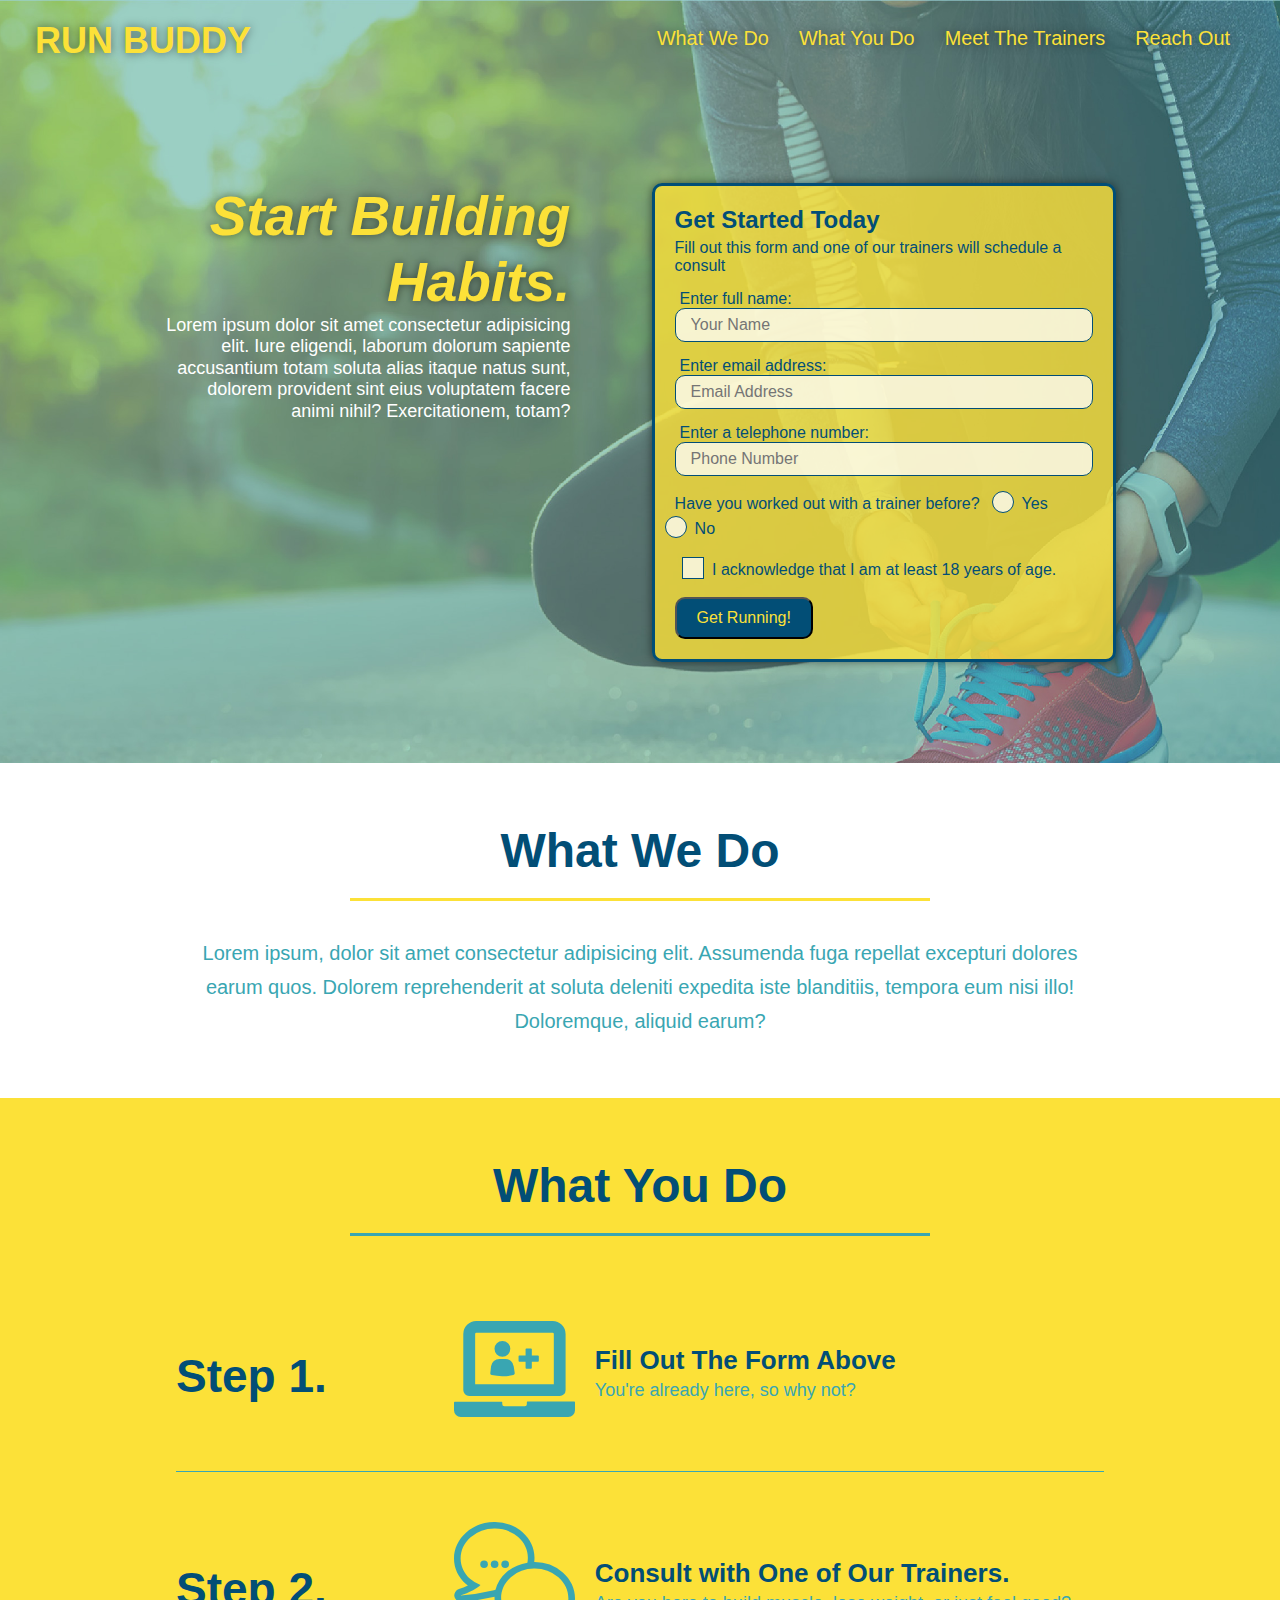
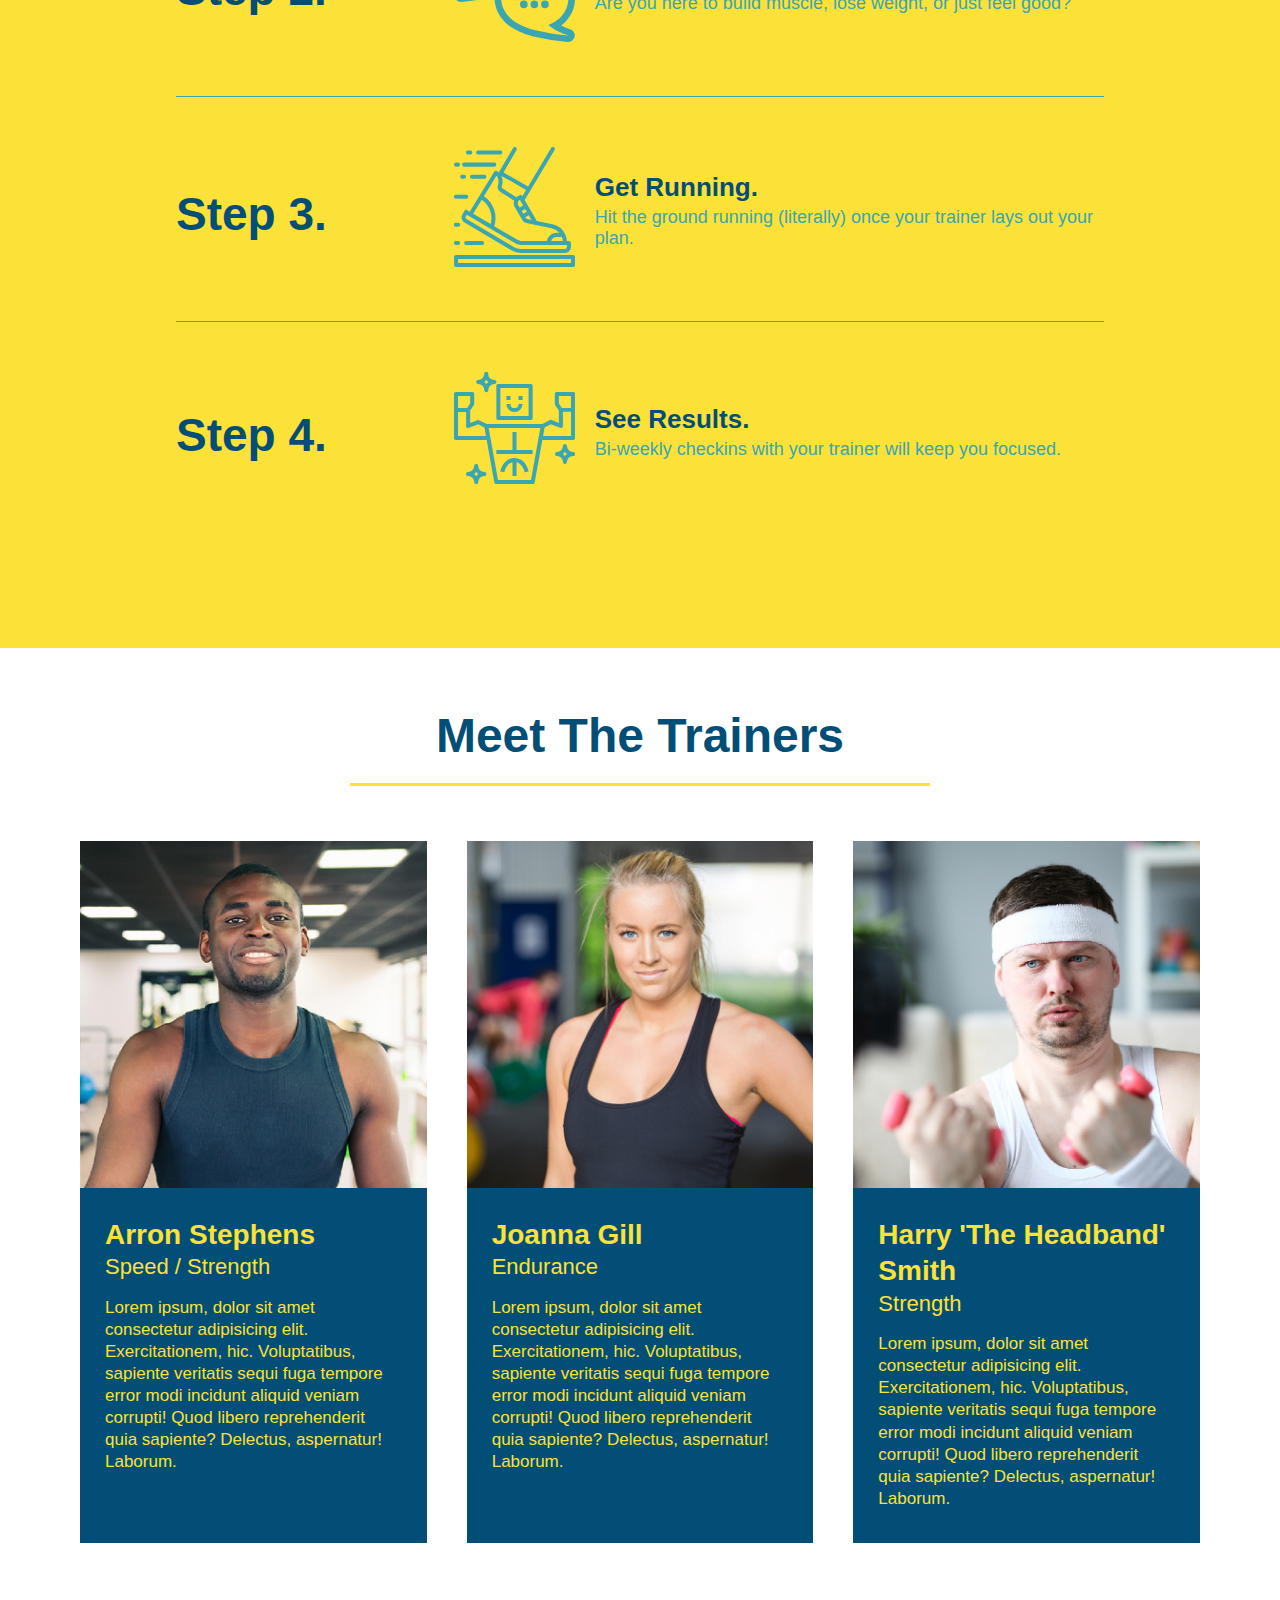
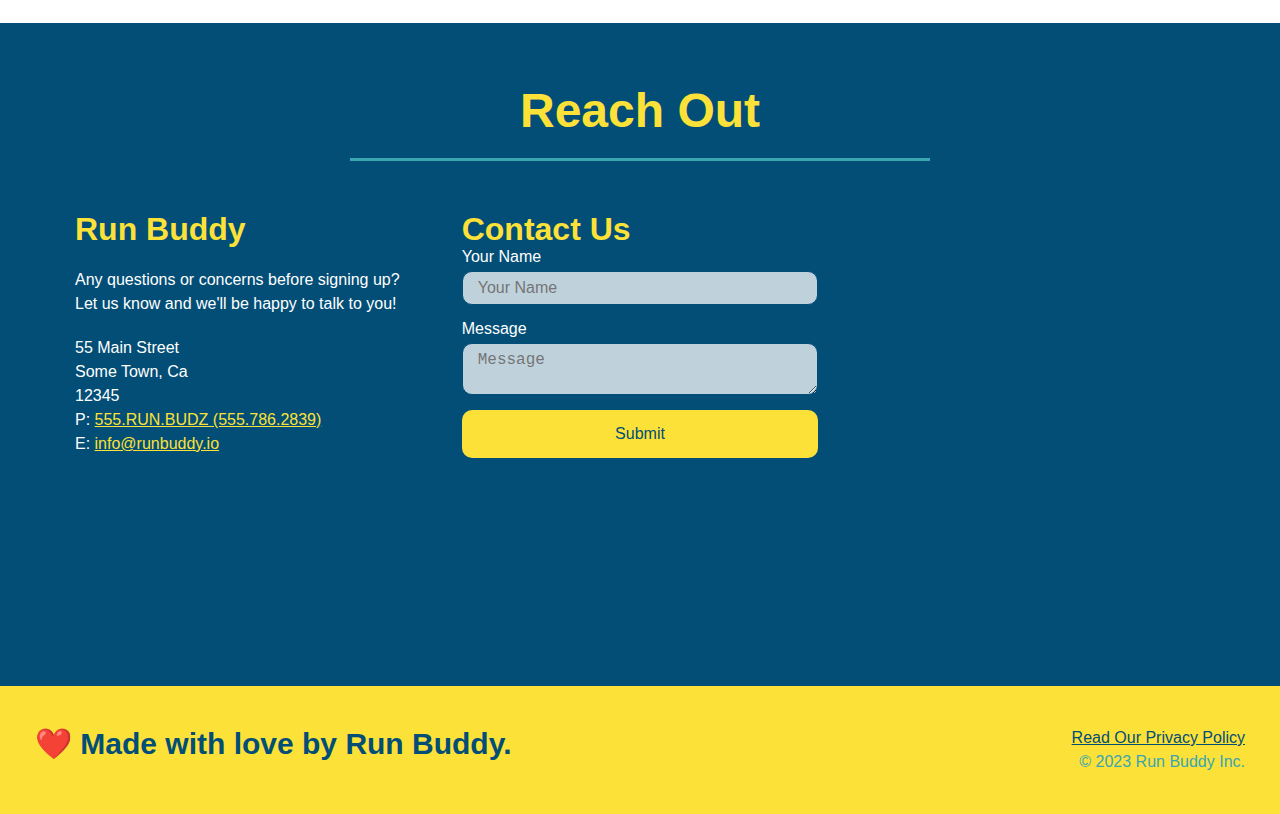
<file: index.html>
<!DOCTYPE html>
<html lang="en">

<head>
    <meta charset="UTF-8" />
    <meta name="viewport" content="width=device-width, initial-scale=1.0" />
    <title>Run Buddy</title>
    <link rel="stylesheet" href="./assets/css/style.css" />
</head>

<body>
    <!-- navigation -->
    <header>
        <h1>
            <a href="index.html">RUN BUDDY</a>
        </h1>
        <nav>
            <!-- Unordered list element -->
            <ul>
                <!-- List item element -->
                <li>
                    <!-- Anchor element -->
                    <a href="#what-we-do">What We Do</a>
                </li>
                <li>
                    <a href="#what-you-do">What You Do</a>
                </li>
                <li>
                    <a href="#your-trainers">Meet The Trainers</a>
                </li>
                <li>
                    <a href="#reach-out">Reach Out</a>
                </li>
            </ul>
        </nav>
    </header>

    <!-- hero/jumbotron -->
    <section class="hero">
        <div class="hero-cta">
            <h2>Start Building Habits.</h2>
            <p>Lorem ipsum dolor sit amet consectetur adipisicing elit. Iure eligendi, laborum dolorum sapiente
                accusantium totam soluta alias itaque natus sunt, dolorem provident sint eius voluptatem facere animi
                nihil? Exercitationem, totam?</p>
        </div>
        <div class="hero-form">
            <h3>Get Started Today</h3>
            <p>Fill out this form and one of our trainers will schedule a consult</p>
            <!-- Add form element -->
            <form>
                <label for="name">Enter full name:</label>
                <input type="text" placeholder="Your Name" name="name" id="name" class="form-input" />
                <label for="email">Enter email address:</label>
                <input type="email" placeholder="Email Address" name="email" id="email" class="form-input" />
                <label for="phone">Enter a telephone number:</label>
                <input type="tel" placeholder="Phone Number" name="phone" id="phone" class="form-input" />
                <p>
                    Have you worked out with a trainer before?
                    <span class="radio-wrapper">
                        <input type="radio" name="trainer-confirm" id="trainer-yes" />
                        <label for="trainer-yes">Yes</label>
                    </span>
                    <span class="radio-wrapper">
                        <input type="radio" name="trainer-confirm" id="trainer-no" />
                        <label for="trainer-no">No</label>
                    </span>
                </p>
                <p>
                    <span class="checkbox-wrapper">
                        <input type="checkbox" name="age-confirm" id="checkbox" />
                        <label for="checkbox">I acknowledge that I am at least 18 years of age.</label>
                    </span>
                </p>
                <button type="submit">
                    Get Running!
                </button>
            </form>
        </div>
    </section>

    <!-- "what we do" section -->
    <section id="what-we-do" class="intro">
        <div class="flex-row">
            <h2 class="section-title primary-border">What We Do</h2>
        </div>
        <div class="flex-row">
            <p>
                Lorem ipsum, dolor sit amet consectetur adipisicing elit. Assumenda fuga repellat excepturi dolores
                earum quos. Dolorem reprehenderit at soluta deleniti expedita iste blanditiis, tempora eum nisi illo!
                Doloremque, aliquid earum?
            </p>
        </div>
    </section>

    <!-- "what you do" section -->
    <section id="what-you-do" class="steps">
        <div class="flex-row">
            <h2 class="section-title secondary-border">What You Do</h2>
        </div>
        <div class="step">
            <h3>Step 1.</h3>
            <div class="step-info">
                <div class="step-img">
                    <img src="./assets/images/step-1.svg" alt="" />
                </div>
                <div class="step-text">
                    <h4>Fill Out The Form Above</h4>
                    <p>You're already here, so why not?</p>
                </div>
            </div>
        </div>

        <div class="step">
            <h3>Step 2.</h3>
            <div class="step-info">
                <div class="step-img">
                    <img src="./assets/images/step-2.svg" alt="" />
                </div>
                <div class="step-text">
                    <h4>Consult with One of Our Trainers.</h4>
                    <p>Are you here to build muscle, lose weight, or just feel good?</p>
                </div>
            </div>
        </div>

        <div class="step">
            <h3>Step 3.</h3>
            <div class="step-info">
                <div class="step-img">
                    <img src="./assets/images/step-3.svg" alt="" />
                </div>
                <div class="step-text">
                    <h4>Get Running.</h4>
                    <p>Hit the ground running (literally) once your trainer lays out your plan.</p>
                </div>
            </div>
        </div>

        <div class="step">
            <h3>Step 4.</h3>
            <div class="step-info">
                <div class="step-img">
                    <img src="./assets/images/step-4.svg" alt="" />
                </div>
                <div class="step-text">
                    <h4>See Results.</h4>
                    <p>Bi-weekly checkins with your trainer will keep you focused.</p>
                </div>
            </div>
        </div>
    </section>

    <!-- "meet the trainers" section -->
    <section id="your-trainers">

        <div class="flex-row">
            <h2 class="section-title primary-border">Meet The Trainers</h2>
        </div>

        <div class="trainers">
            <article class="trainer">
                <img src="./assets/images/trainer-1.jpeg"
                    alt="Arron Stephens in his workout clothes, ready to pump iron" />
                <div class="trainer-bio">
                    <h3 class="trainer-name">Arron Stephens</h3>
                    <h4 class="trainer-role">Speed / Strength</h4>
                    <p>Lorem ipsum, dolor sit amet consectetur adipisicing elit. Exercitationem, hic. Voluptatibus,
                        sapiente veritatis sequi fuga tempore error modi incidunt aliquid veniam corrupti! Quod libero
                        reprehenderit quia sapiente? Delectus, aspernatur! Laborum.</p>
                </div>
            </article>

            <article class="trainer">
                <img src="./assets/images/trainer-2.jpeg"
                    alt="Joanna Gill in her workout clothes, ready to hit the treadmill and bike" />
                <div class="trainer-bio">
                    <h3 class="trainer-name">Joanna Gill</h3>
                    <h4 class="trainer-role">Endurance</h4>
                    <p>Lorem ipsum, dolor sit amet consectetur adipisicing elit. Exercitationem, hic. Voluptatibus,
                        sapiente veritatis sequi fuga tempore error modi incidunt aliquid veniam corrupti! Quod libero
                        reprehenderit quia sapiente? Delectus, aspernatur! Laborum.</p>
                </div>
            </article>

            <article class="trainer">
                <img src="./assets/images/trainer-3.jpeg"
                    alt="Harry 'The Headband' Smith in his workout clothes, ready to pump iron" />
                <div class="trainer-bio">
                    <h3 class="trainer-name">Harry 'The Headband' Smith</h3>
                    <h4 class="trainer-role">Strength</h4>
                    <p>Lorem ipsum, dolor sit amet consectetur adipisicing elit. Exercitationem, hic. Voluptatibus,
                        sapiente veritatis sequi fuga tempore error modi incidunt aliquid veniam corrupti! Quod libero
                        reprehenderit quia sapiente? Delectus, aspernatur! Laborum.</p>
                </div>
            </article>
        </div>
    </section>

    <!-- "reach out" section -->
    <section id="reach-out" class="contact">

        <div class="flex-row">
            <h2 class="section-title secondary-border">Reach Out</h2>
        </div>

        <div class="contact-info">

            <div>
                <h3>Run Buddy</h3>
                <p>
                    Any questions or concerns before signing up?
                    <br />
                    Let us know and we'll be happy to talk to you!
                </p>
                <address>
                    55 Main Street <br />
                    Some Town, Ca <br />
                    12345 <br />
                    P: <a href="tel:555.786.2839">555.RUN.BUDZ (555.786.2839)</a><br />
                    E: <a href="mailto:info@runbuddy.io">info@runbuddy.io</a>
                </address>
            </div>

            <div class="contact-form">
                <h3>Contact Us</h3>
                <form>
                    <label for="contact-name">Your Name</label>
                    <input type="text" id="contact-name" placeholder="Your Name" />

                    <label for="contact-message">Message</label>
                    <textarea id="contact-message" placeholder="Message"></textarea>

                    <button type="submit">Submit</button>
                </form>
            </div>

            <iframe
                src="https://www.google.com/maps/embed?pb=!1m18!1m12!1m3!1d24834.602271664717!2d-77.24826055464881!3d38.91654203337965!2m3!1f0!2f0!3f0!3m2!1i1024!2i768!4f13.1!3m3!1m2!1s0x89b64af062f85bf9%3A0x7c4805f1ae7ddffa!2sTysons%2C%20VA!5e0!3m2!1sen!2sus!4v1630026503168!5m2!1sen!2sus"
                width="600" height="450" style="border:0;" allowfullscreen="" loading="lazy">
            </iframe>

        </div>

    </section>

    <!-- footer section -->
    <footer>
        <h2>❤️ Made with love by Run Buddy.</h2>
        <div>
            <a href="./privacy-policy.html" target="_blank">Read Our Privacy Policy</a><br />
            &copy; 2023 Run Buddy Inc.
        </div>
    </footer>
</body>

</html>
</file>
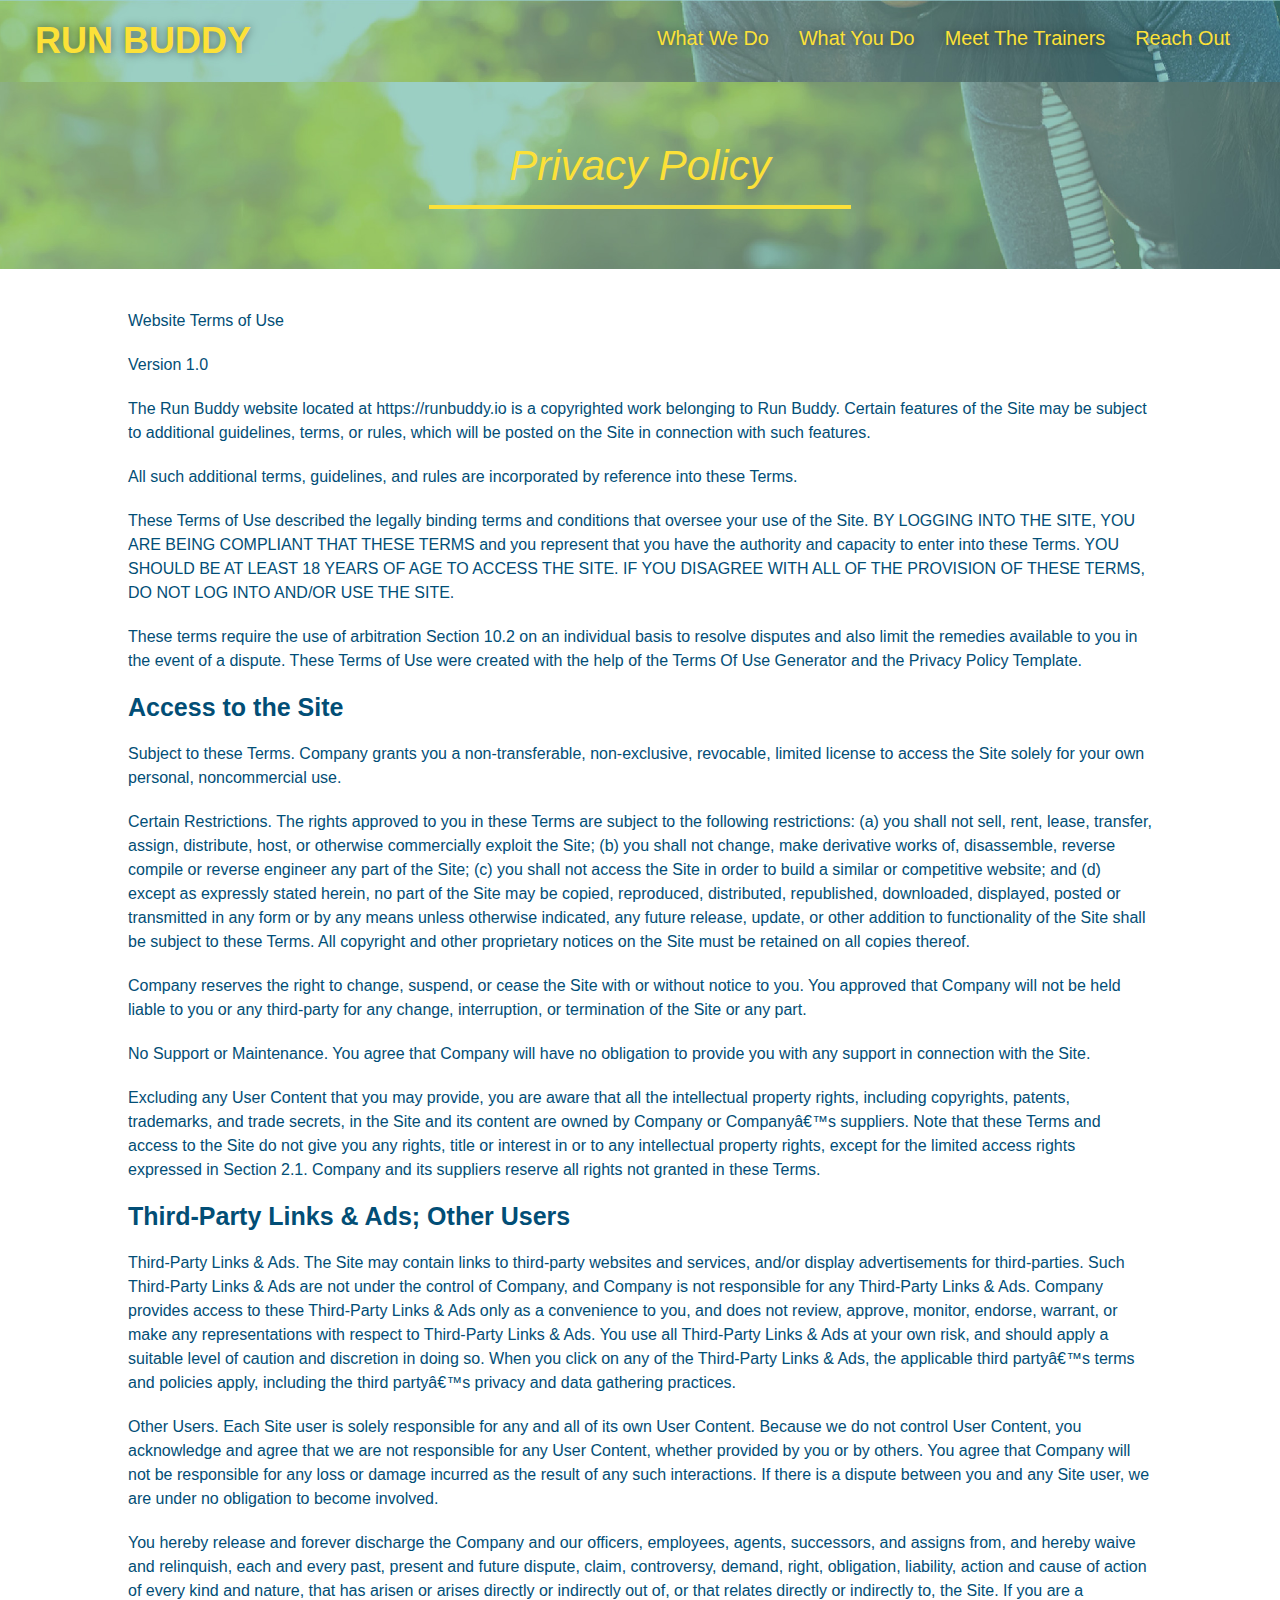
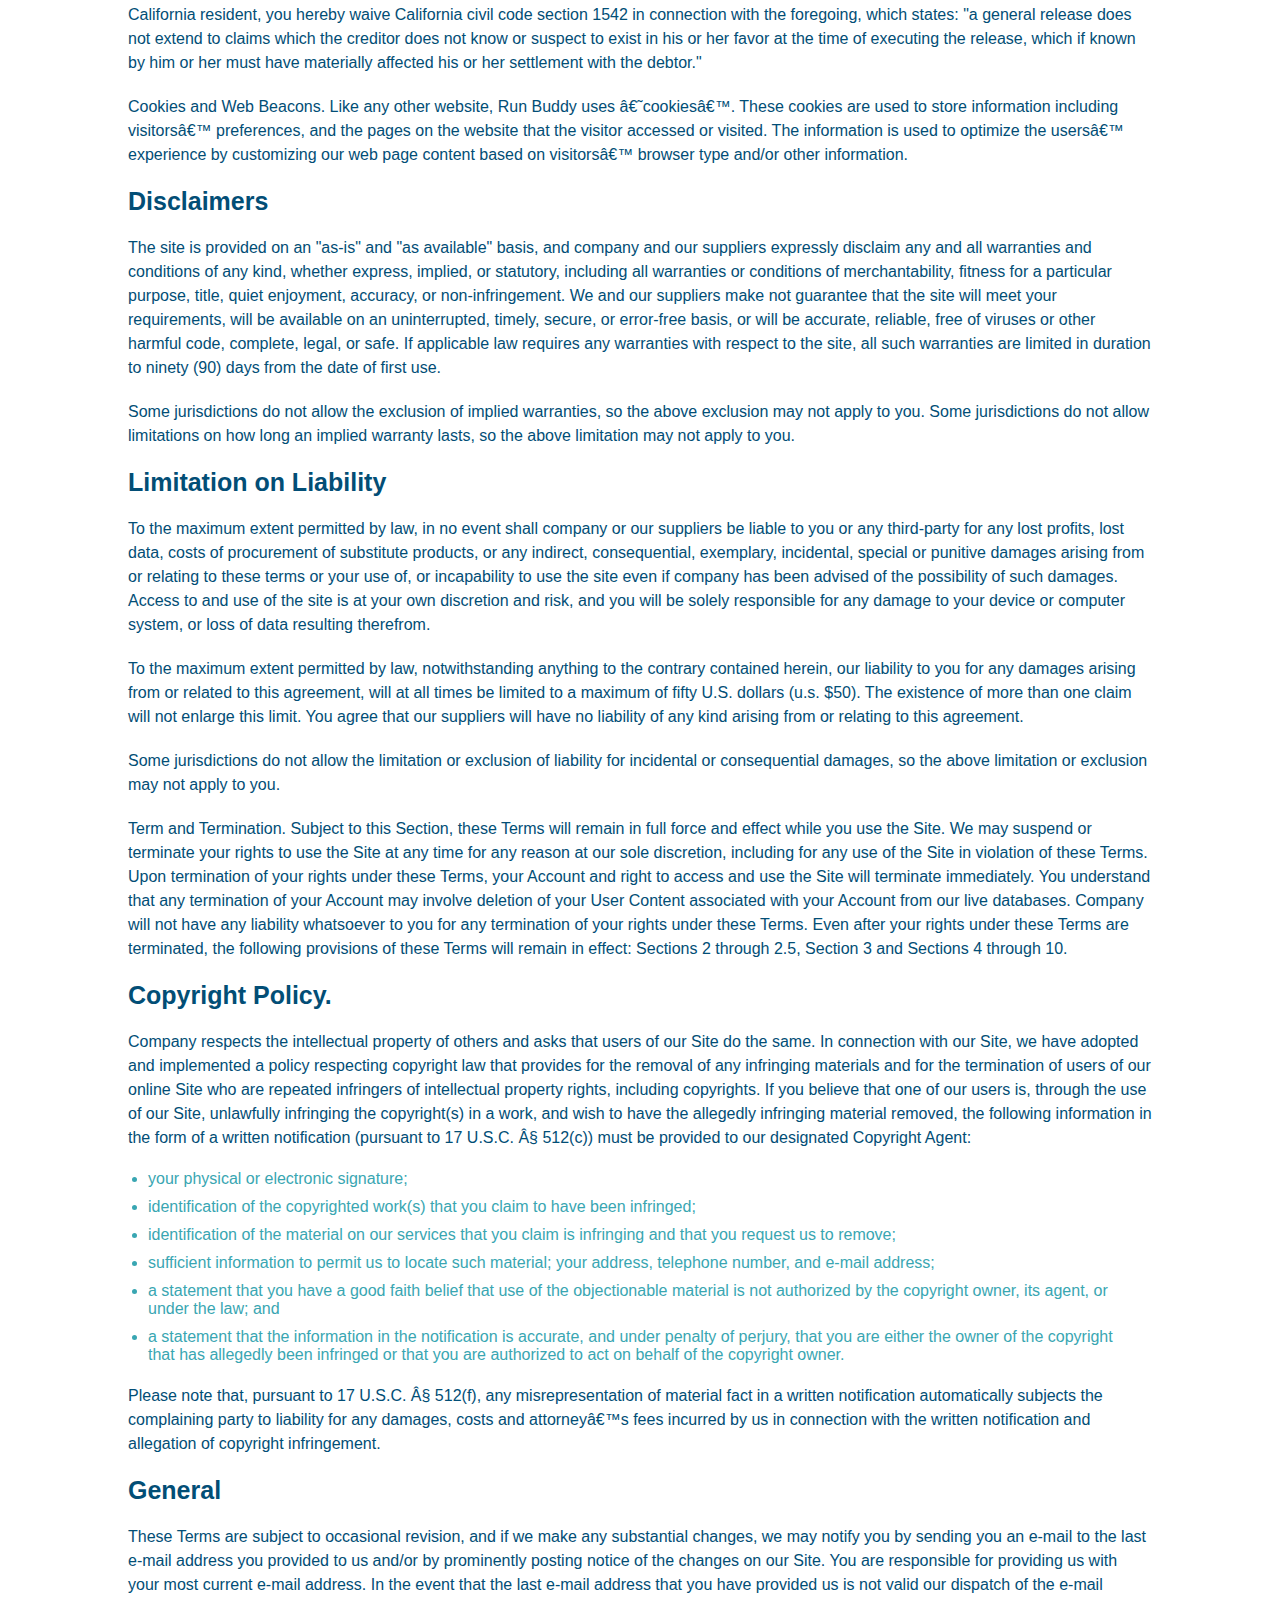
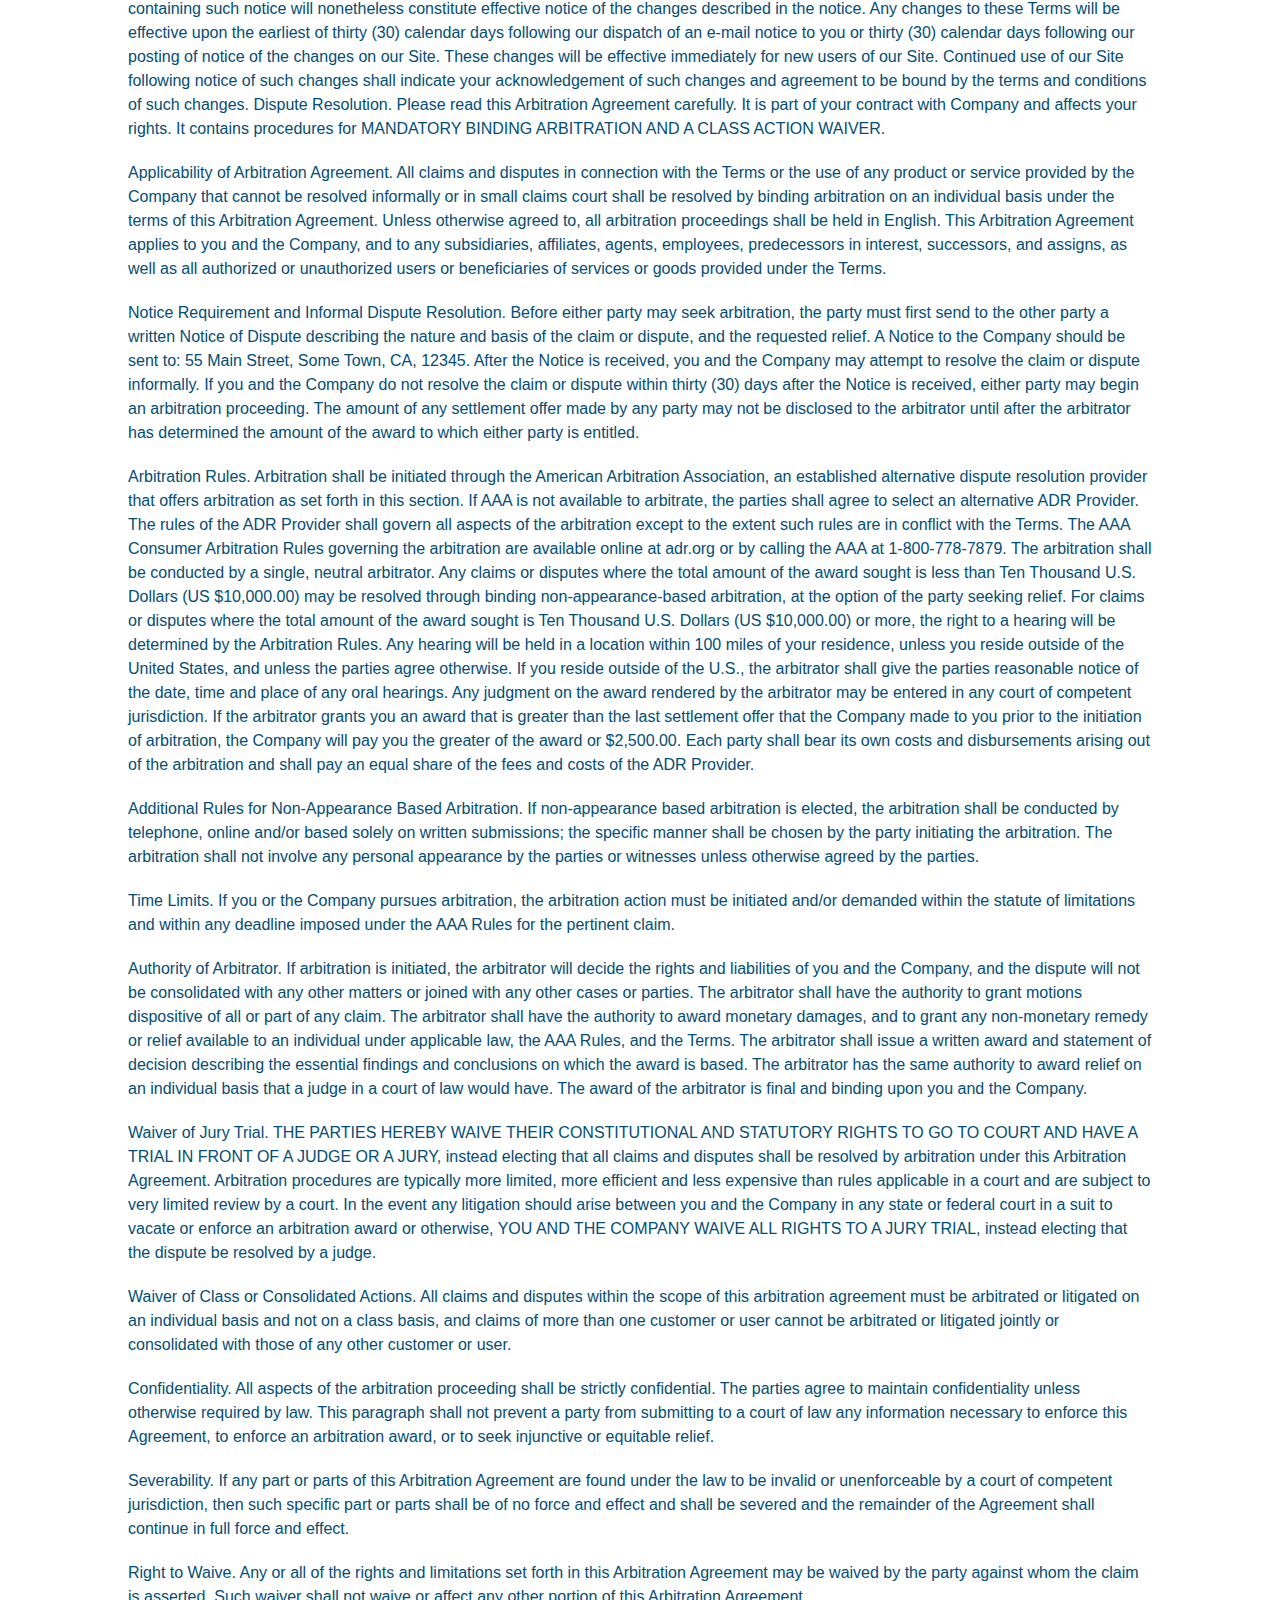
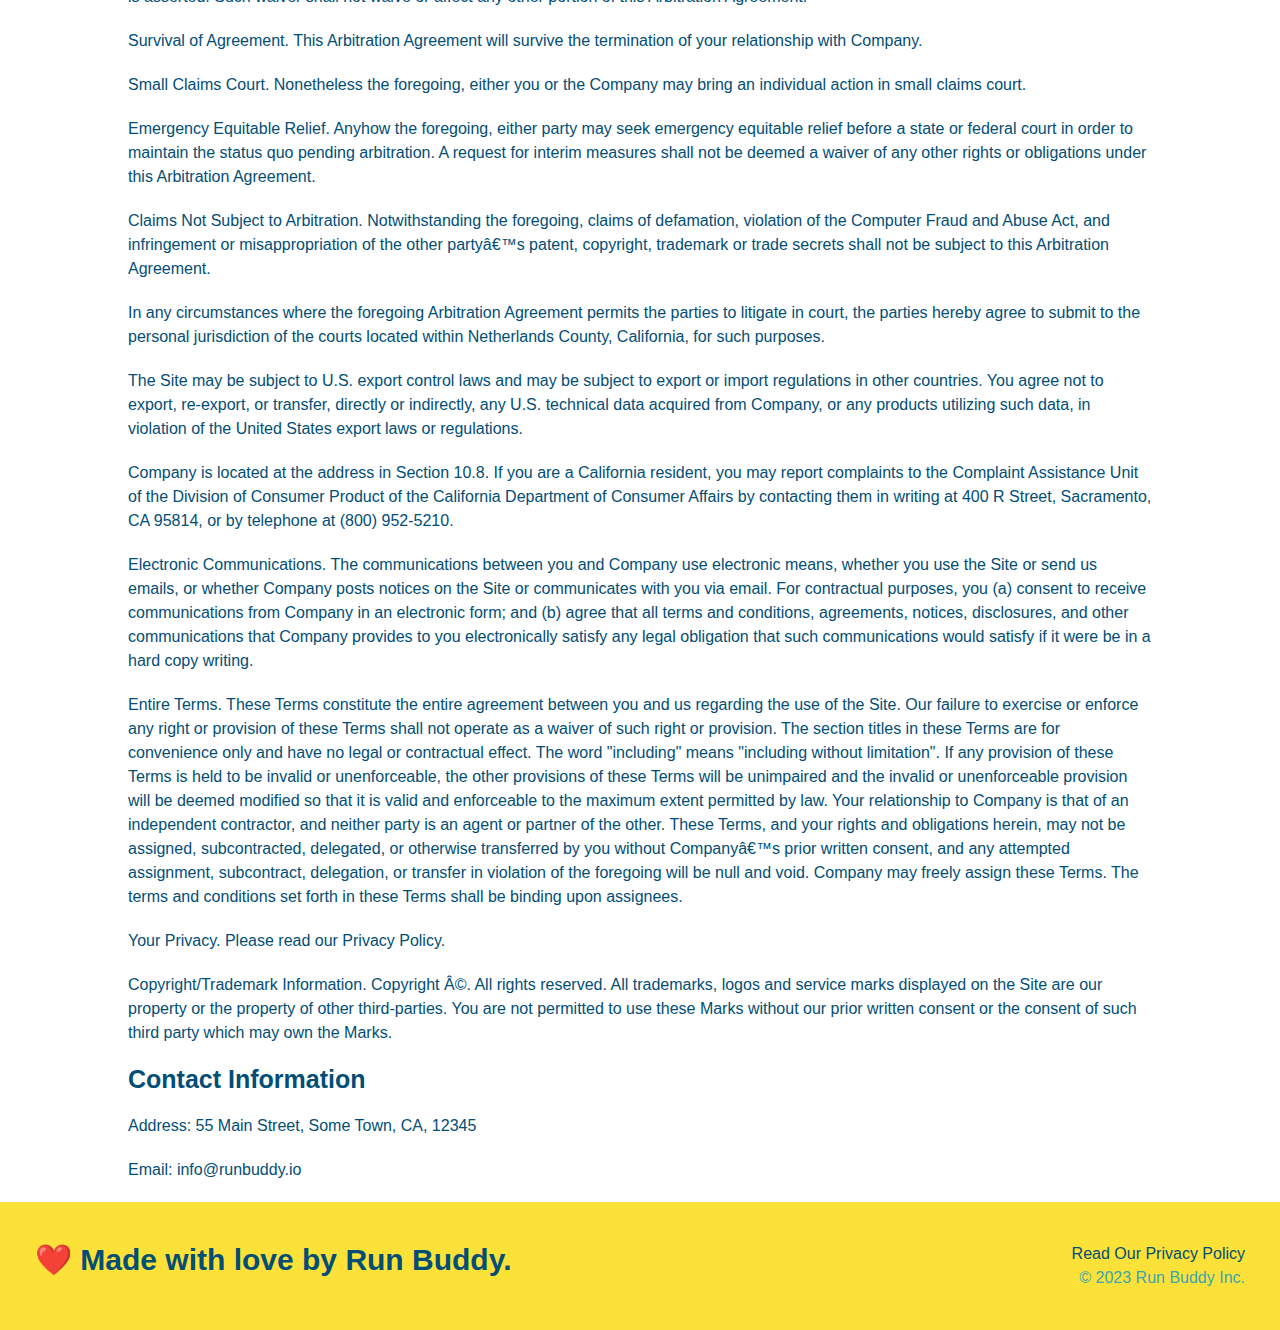
<file: privacy-policy.html>
<!DOCTYPE html>
<html lang="en">

<head>
    <meta charset="UTF-8" />
    <meta name="viewport" content="width=device-width, initial-scale=1.0" />
    <title>Privacy Policy - Run Buddy</title>
    <link rel="stylesheet" href="./assets/css/style.css" />
    <link rel="stylesheet" href="./assets/css/secondary-styles.css" />
</head>

<body>
    <!-- navigation -->
    <header>
        <h1>
            <a href="./index.html">RUN BUDDY</a>
        </h1>
        <nav>
            <!-- Unordered list element -->
            <ul>
                <!-- List item element -->
                <li>
                    <!-- Anchor element -->
                    <a href="./index.html#whatwedo">What We Do</a>
                </li>
                <li>
                    <a href="./index.html#what-you-do">What You Do</a>
                </li>
                <li>
                    <a href="./index.html#your-trainers">Meet The Trainers</a>
                </li>
                <li>
                    <a href="./index.html#reach-out">Reach Out</a>
                </li>
            </ul>
        </nav>
    </header>

    <!-- hero section -->
    <section class="hero">
        <h2 class="page-title">Privacy Policy</h2>
    </section>
    <article class="secondary-content">
        <p>
            Website Terms of Use
        </p>

        <p>
            Version 1.0
        </p>

        <p>
            The Run Buddy website located at https://runbuddy.io is a copyrighted work belonging to Run Buddy. Certain
            features of the Site may be subject to additional guidelines, terms, or rules, which will be posted on the
            Site
            in connection with such features.
        </p>

        <p>
            All such additional terms, guidelines, and rules are incorporated by reference into these Terms.
        </p>

        <p>
            These Terms of Use described the legally binding terms and conditions that oversee your use of the Site. BY
            LOGGING INTO THE SITE, YOU ARE BEING COMPLIANT THAT THESE TERMS and you represent that you have the
            authority
            and capacity to enter into these Terms. YOU SHOULD BE AT LEAST 18 YEARS OF AGE TO ACCESS THE SITE. IF YOU
            DISAGREE WITH ALL OF THE PROVISION OF THESE TERMS, DO NOT LOG INTO AND/OR USE THE SITE.
        </p>

        <p>
            These terms require the use of arbitration Section 10.2 on an individual basis to resolve disputes and also
            limit the remedies available to you in the event of a dispute. These Terms of Use were created with the help
            of
            the Terms Of Use Generator and the Privacy Policy Template.
        </p>

        <h3>
            Access to the Site
        </h3>

        <p>
            Subject to these Terms. Company grants you a non-transferable, non-exclusive, revocable, limited license to
            access the Site solely for your own personal, noncommercial use.
        </p>

        <p>
            Certain Restrictions. The rights approved to you in these Terms are subject to the following restrictions:
            (a)
            you shall not sell, rent, lease, transfer, assign, distribute, host, or otherwise commercially exploit the
            Site;
            (b) you shall not change, make derivative works of, disassemble, reverse compile or reverse engineer any
            part of
            the Site; (c) you shall not access the Site in order to build a similar or competitive website; and (d)
            except
            as expressly stated herein, no part of the Site may be copied, reproduced, distributed, republished,
            downloaded,
            displayed, posted or transmitted in any form or by any means unless otherwise indicated, any future release,
            update, or other addition to functionality of the Site shall be subject to these Terms. All copyright and
            other
            proprietary notices on the Site must be retained on all copies thereof.
        </p>

        <p>
            Company reserves the right to change, suspend, or cease the Site with or without notice to you. You approved
            that Company will not be held liable to you or any third-party for any change, interruption, or termination
            of
            the Site or any part.
        </p>

        <p>
            No Support or Maintenance. You agree that Company will have no obligation to provide you with any support in
            connection with the Site.
        </p>

        <p>
            Excluding any User Content that you may provide, you are aware that all the intellectual property rights,
            including copyrights, patents, trademarks, and trade secrets, in the Site and its content are owned by
            Company
            or Companyâ€™s suppliers. Note that these Terms and access to the Site do not give you any rights, title or
            interest in or to any intellectual property rights, except for the limited access rights expressed in
            Section
            2.1. Company and its suppliers reserve all rights not granted in these Terms.
        </p>

        <h3>
            Third-Party Links & Ads; Other Users
        </h3>

        <p>
            Third-Party Links & Ads. The Site may contain links to third-party websites and services, and/or display
            advertisements for third-parties. Such Third-Party Links & Ads are not under the control of Company, and
            Company
            is not responsible for any Third-Party Links & Ads. Company provides access to these Third-Party Links & Ads
            only as a convenience to you, and does not review, approve, monitor, endorse, warrant, or make any
            representations with respect to Third-Party Links & Ads. You use all Third-Party Links & Ads at your own
            risk,
            and should apply a suitable level of caution and discretion in doing so. When you click on any of the
            Third-Party Links & Ads, the applicable third partyâ€™s terms and policies apply, including the third
            partyâ€™s
            privacy and data gathering practices.
        </p>

        <p>
            Other Users. Each Site user is solely responsible for any and all of its own User Content. Because we do not
            control User Content, you acknowledge and agree that we are not responsible for any User Content, whether
            provided by you or by others. You agree that Company will not be responsible for any loss or damage incurred
            as
            the result of any such interactions. If there is a dispute between you and any Site user, we are under no
            obligation to become involved.
        </p>

        <p>
            You hereby release and forever discharge the Company and our officers, employees, agents, successors, and
            assigns from, and hereby waive and relinquish, each and every past, present and future dispute, claim,
            controversy, demand, right, obligation, liability, action and cause of action of every kind and nature, that
            has
            arisen or arises directly or indirectly out of, or that relates directly or indirectly to, the Site. If you
            are
            a California resident, you hereby waive California civil code section 1542 in connection with the foregoing,
            which states: "a general release does not extend to claims which the creditor does not know or suspect to
            exist
            in his or her favor at the time of executing the release, which if known by him or her must have materially
            affected his or her settlement with the debtor."
        </p>

        <p>
            Cookies and Web Beacons. Like any other website, Run Buddy uses â€˜cookiesâ€™. These cookies are used to
            store
            information including visitorsâ€™ preferences, and the pages on the website that the visitor accessed or
            visited.
            The information is used to optimize the usersâ€™ experience by customizing our web page content based on
            visitorsâ€™
            browser type and/or other information.
        </p>

        <h3>
            Disclaimers
        </h3>

        <p>
            The site is provided on an "as-is" and "as available" basis, and company and our suppliers expressly
            disclaim
            any and all warranties and conditions of any kind, whether express, implied, or statutory, including all
            warranties or conditions of merchantability, fitness for a particular purpose, title, quiet enjoyment,
            accuracy,
            or non-infringement. We and our suppliers make not guarantee that the site will meet your requirements, will
            be
            available on an uninterrupted, timely, secure, or error-free basis, or will be accurate, reliable, free of
            viruses or other harmful code, complete, legal, or safe. If applicable law requires any warranties with
            respect
            to the site, all such warranties are limited in duration to ninety (90) days from the date of first use.
        </p>

        <p>
            Some jurisdictions do not allow the exclusion of implied warranties, so the above exclusion may not apply to
            you. Some jurisdictions do not allow limitations on how long an implied warranty lasts, so the above
            limitation
            may not apply to you.
        </p>

        <h3>
            Limitation on Liability
        </h3>

        <p>
            To the maximum extent permitted by law, in no event shall company or our suppliers be liable to you or any
            third-party for any lost profits, lost data, costs of procurement of substitute products, or any indirect,
            consequential, exemplary, incidental, special or punitive damages arising from or relating to these terms or
            your use of, or incapability to use the site even if company has been advised of the possibility of such
            damages. Access to and use of the site is at your own discretion and risk, and you will be solely
            responsible
            for any damage to your device or computer system, or loss of data resulting therefrom.
        </p>

        <p>
            To the maximum extent permitted by law, notwithstanding anything to the contrary contained herein, our
            liability
            to you for any damages arising from or related to this agreement, will at all times be limited to a maximum
            of
            fifty U.S. dollars (u.s. $50). The existence of more than one claim will not enlarge this limit. You agree
            that
            our suppliers will have no liability of any kind arising from or relating to this agreement.
        </p>

        <p>
            Some jurisdictions do not allow the limitation or exclusion of liability for incidental or consequential
            damages, so the above limitation or exclusion may not apply to you.
        </p>

        <p>
            Term and Termination. Subject to this Section, these Terms will remain in full force and effect while you
            use
            the Site. We may suspend or terminate your rights to use the Site at any time for any reason at our sole
            discretion, including for any use of the Site in violation of these Terms. Upon termination of your rights
            under
            these Terms, your Account and right to access and use the Site will terminate immediately. You understand
            that
            any termination of your Account may involve deletion of your User Content associated with your Account from
            our
            live databases. Company will not have any liability whatsoever to you for any termination of your rights
            under
            these Terms. Even after your rights under these Terms are terminated, the following provisions of these
            Terms
            will remain in effect: Sections 2 through 2.5, Section 3 and Sections 4 through 10.
        </p>

        <h3>
            Copyright Policy.
        </h3>

        <p>
            Company respects the intellectual property of others and asks that users of our Site do the same. In
            connection
            with our Site, we have adopted and implemented a policy respecting copyright law that provides for the
            removal
            of any infringing materials and for the termination of users of our online Site who are repeated infringers
            of
            intellectual property rights, including copyrights. If you believe that one of our users is, through the use
            of
            our Site, unlawfully infringing the copyright(s) in a work, and wish to have the allegedly infringing
            material
            removed, the following information in the form of a written notification (pursuant to 17 U.S.C. Â§ 512(c))
            must
            be provided to our designated Copyright Agent:
        </p>

        <ul>
            <li>
                your physical or electronic signature;
            </li>
            <li>
                identification of the copyrighted work(s) that you claim to have been infringed;
            </li>
            <li>
                identification of the material on our services that you claim is infringing and that you request us to
                remove;
            </li>
            <li>
                sufficient information to permit us to locate such material; your address, telephone number, and e-mail
                address;
            </li>
            <li>
                a statement that you have a good faith belief that use of the objectionable material is not authorized
                by the
                copyright owner, its agent, or under the law; and
            </li>
            <li>
                a statement that the information in the notification is accurate, and under penalty of perjury, that you
                are
                either the owner of the copyright that has allegedly been infringed or that you are authorized to act on
                behalf of the copyright owner.
            </li>
        </ul>

        <p>
            Please note that, pursuant to 17 U.S.C. Â§ 512(f), any misrepresentation of material fact in a written
            notification automatically subjects the complaining party to liability for any damages, costs and
            attorneyâ€™s
            fees incurred by us in connection with the written notification and allegation of copyright infringement.
        </p>

        <h3>
            General
        </h3>

        <p>
            These Terms are subject to occasional revision, and if we make any substantial changes, we may notify you by
            sending you an e-mail to the last e-mail address you provided to us and/or by prominently posting notice of
            the
            changes on our Site. You are responsible for providing us with your most current e-mail address. In the
            event
            that the last e-mail address that you have provided us is not valid our dispatch of the e-mail containing
            such
            notice will nonetheless constitute effective notice of the changes described in the notice. Any changes to
            these
            Terms will be effective upon the earliest of thirty (30) calendar days following our dispatch of an e-mail
            notice to you or thirty (30) calendar days following our posting of notice of the changes on our Site. These
            changes will be effective immediately for new users of our Site. Continued use of our Site following notice
            of
            such changes shall indicate your acknowledgement of such changes and agreement to be bound by the terms and
            conditions of such changes. Dispute Resolution. Please read this Arbitration Agreement carefully. It is part
            of
            your contract with Company and affects your rights. It contains procedures for MANDATORY BINDING ARBITRATION
            AND
            A CLASS ACTION WAIVER.
        </p>

        <p>
            Applicability of Arbitration Agreement. All claims and disputes in connection with the Terms or the use of
            any
            product or service provided by the Company that cannot be resolved informally or in small claims court shall
            be
            resolved by binding arbitration on an individual basis under the terms of this Arbitration Agreement. Unless
            otherwise agreed to, all arbitration proceedings shall be held in English. This Arbitration Agreement
            applies to
            you and the Company, and to any subsidiaries, affiliates, agents, employees, predecessors in interest,
            successors, and assigns, as well as all authorized or unauthorized users or beneficiaries of services or
            goods
            provided under the Terms.
        </p>

        <p>
            Notice Requirement and Informal Dispute Resolution. Before either party may seek arbitration, the party must
            first send to the other party a written Notice of Dispute describing the nature and basis of the claim or
            dispute, and the requested relief. A Notice to the Company should be sent to: 55 Main Street, Some Town, CA,
            12345. After the Notice is received, you and the Company may attempt to resolve the claim or dispute
            informally.
            If you and the Company do not resolve the claim or dispute within thirty (30) days after the Notice is
            received,
            either party may begin an arbitration proceeding. The amount of any settlement offer made by any party may
            not
            be disclosed to the arbitrator until after the arbitrator has determined the amount of the award to which
            either
            party is entitled.
        </p>

        <p>
            Arbitration Rules. Arbitration shall be initiated through the American Arbitration Association, an
            established
            alternative dispute resolution provider that offers arbitration as set forth in this section. If AAA is not
            available to arbitrate, the parties shall agree to select an alternative ADR Provider. The rules of the ADR
            Provider shall govern all aspects of the arbitration except to the extent such rules are in conflict with
            the
            Terms. The AAA Consumer Arbitration Rules governing the arbitration are available online at adr.org or by
            calling the AAA at 1-800-778-7879. The arbitration shall be conducted by a single, neutral arbitrator. Any
            claims or disputes where the total amount of the award sought is less than Ten Thousand U.S. Dollars (US
            $10,000.00) may be resolved through binding non-appearance-based arbitration, at the option of the party
            seeking
            relief. For claims or disputes where the total amount of the award sought is Ten Thousand U.S. Dollars (US
            $10,000.00) or more, the right to a hearing will be determined by the Arbitration Rules. Any hearing will be
            held in a location within 100 miles of your residence, unless you reside outside of the United States, and
            unless the parties agree otherwise. If you reside outside of the U.S., the arbitrator shall give the parties
            reasonable notice of the date, time and place of any oral hearings. Any judgment on the award rendered by
            the
            arbitrator may be entered in any court of competent jurisdiction. If the arbitrator grants you an award that
            is
            greater than the last settlement offer that the Company made to you prior to the initiation of arbitration,
            the
            Company will pay you the greater of the award or $2,500.00. Each party shall bear its own costs and
            disbursements arising out of the arbitration and shall pay an equal share of the fees and costs of the ADR
            Provider.
        </p>

        <p>
            Additional Rules for Non-Appearance Based Arbitration. If non-appearance based arbitration is elected, the
            arbitration shall be conducted by telephone, online and/or based solely on written submissions; the specific
            manner shall be chosen by the party initiating the arbitration. The arbitration shall not involve any
            personal
            appearance by the parties or witnesses unless otherwise agreed by the parties.
        </p>

        <p>
            Time Limits. If you or the Company pursues arbitration, the arbitration action must be initiated and/or
            demanded
            within the statute of limitations and within any deadline imposed under the AAA Rules for the pertinent
            claim.
        </p>

        <p>
            Authority of Arbitrator. If arbitration is initiated, the arbitrator will decide the rights and liabilities
            of
            you and the Company, and the dispute will not be consolidated with any other matters or joined with any
            other
            cases or parties. The arbitrator shall have the authority to grant motions dispositive of all or part of any
            claim. The arbitrator shall have the authority to award monetary damages, and to grant any non-monetary
            remedy
            or relief available to an individual under applicable law, the AAA Rules, and the Terms. The arbitrator
            shall
            issue a written award and statement of decision describing the essential findings and conclusions on which
            the
            award is based. The arbitrator has the same authority to award relief on an individual basis that a judge in
            a
            court of law would have. The award of the arbitrator is final and binding upon you and the Company.
        </p>

        <p>
            Waiver of Jury Trial. THE PARTIES HEREBY WAIVE THEIR CONSTITUTIONAL AND STATUTORY RIGHTS TO GO TO COURT AND
            HAVE
            A TRIAL IN FRONT OF A JUDGE OR A JURY, instead electing that all claims and disputes shall be resolved by
            arbitration under this Arbitration Agreement. Arbitration procedures are typically more limited, more
            efficient
            and less expensive than rules applicable in a court and are subject to very limited review by a court. In
            the
            event any litigation should arise between you and the Company in any state or federal court in a suit to
            vacate
            or enforce an arbitration award or otherwise, YOU AND THE COMPANY WAIVE ALL RIGHTS TO A JURY TRIAL, instead
            electing that the dispute be resolved by a judge.
        </p>

        <p>
            Waiver of Class or Consolidated Actions. All claims and disputes within the scope of this arbitration
            agreement
            must be arbitrated or litigated on an individual basis and not on a class basis, and claims of more than one
            customer or user cannot be arbitrated or litigated jointly or consolidated with those of any other customer
            or
            user.
        </p>

        <p>
            Confidentiality. All aspects of the arbitration proceeding shall be strictly confidential. The parties agree
            to
            maintain confidentiality unless otherwise required by law. This paragraph shall not prevent a party from
            submitting to a court of law any information necessary to enforce this Agreement, to enforce an arbitration
            award, or to seek injunctive or equitable relief.
        </p>

        <p>
            Severability. If any part or parts of this Arbitration Agreement are found under the law to be invalid or
            unenforceable by a court of competent jurisdiction, then such specific part or parts shall be of no force
            and
            effect and shall be severed and the remainder of the Agreement shall continue in full force and effect.
        </p>

        <p>
            Right to Waive. Any or all of the rights and limitations set forth in this Arbitration Agreement may be
            waived
            by the party against whom the claim is asserted. Such waiver shall not waive or affect any other portion of
            this
            Arbitration Agreement.
        </p>

        <p>
            Survival of Agreement. This Arbitration Agreement will survive the termination of your relationship with
            Company.
        </p>

        <p>
            Small Claims Court. Nonetheless the foregoing, either you or the Company may bring an individual action in
            small
            claims court.
        </p>

        <p>
            Emergency Equitable Relief. Anyhow the foregoing, either party may seek emergency equitable relief before a
            state or federal court in order to maintain the status quo pending arbitration. A request for interim
            measures
            shall not be deemed a waiver of any other rights or obligations under this Arbitration Agreement.
        </p>

        <p>
            Claims Not Subject to Arbitration. Notwithstanding the foregoing, claims of defamation, violation of the
            Computer Fraud and Abuse Act, and infringement or misappropriation of the other partyâ€™s patent, copyright,
            trademark or trade secrets shall not be subject to this Arbitration Agreement.
        </p>

        <p>
            In any circumstances where the foregoing Arbitration Agreement permits the parties to litigate in court, the
            parties hereby agree to submit to the personal jurisdiction of the courts located within Netherlands County,
            California, for such purposes.
        </p>

        <p>
            The Site may be subject to U.S. export control laws and may be subject to export or import regulations in
            other
            countries. You agree not to export, re-export, or transfer, directly or indirectly, any U.S. technical data
            acquired from Company, or any products utilizing such data, in violation of the United States export laws or
            regulations.
        </p>

        <p>
            Company is located at the address in Section 10.8. If you are a California resident, you may report
            complaints
            to the Complaint Assistance Unit of the Division of Consumer Product of the California Department of
            Consumer
            Affairs by contacting them in writing at 400 R Street, Sacramento, CA 95814, or by telephone at (800)
            952-5210.
        </p>

        <p>
            Electronic Communications. The communications between you and Company use electronic means, whether you use
            the
            Site or send us emails, or whether Company posts notices on the Site or communicates with you via email. For
            contractual purposes, you (a) consent to receive communications from Company in an electronic form; and (b)
            agree that all terms and conditions, agreements, notices, disclosures, and other communications that Company
            provides to you electronically satisfy any legal obligation that such communications would satisfy if it
            were be
            in a hard copy writing.
        </p>

        <p>
            Entire Terms. These Terms constitute the entire agreement between you and us regarding the use of the Site.
            Our
            failure to exercise or enforce any right or provision of these Terms shall not operate as a waiver of such
            right
            or provision. The section titles in these Terms are for convenience only and have no legal or contractual
            effect. The word "including" means "including without limitation". If any provision of these Terms is held
            to be
            invalid or unenforceable, the other provisions of these Terms will be unimpaired and the invalid or
            unenforceable provision will be deemed modified so that it is valid and enforceable to the maximum extent
            permitted by law. Your relationship to Company is that of an independent contractor, and neither party is an
            agent or partner of the other. These Terms, and your rights and obligations herein, may not be assigned,
            subcontracted, delegated, or otherwise transferred by you without Companyâ€™s prior written consent, and any
            attempted assignment, subcontract, delegation, or transfer in violation of the foregoing will be null and
            void.
            Company may freely assign these Terms. The terms and conditions set forth in these Terms shall be binding
            upon
            assignees.
        </p>

        <p>
            Your Privacy. Please read our Privacy Policy.
        </p>

        <p>
            Copyright/Trademark Information. Copyright Â©. All rights reserved. All trademarks, logos and service marks
            displayed on the Site are our property or the property of other third-parties. You are not permitted to use
            these Marks without our prior written consent or the consent of such third party which may own the Marks.
        </p>

        <h3>
            Contact Information
        </h3>

        <p>
            Address: 55 Main Street, Some Town, CA, 12345
        </p>

        <p>
            Email: info@runbuddy.io
        </p>
    </article>

    <!-- footer section -->
    <footer>
        <h2>❤️ Made with love by Run Buddy.</h2>
        <div>
            <a>Read Our Privacy Policy</a><br />
            &copy; 2023 Run Buddy Inc.
        </div>
    </footer>
</body>

</html>
</file>
<file: assets/css/style.css>
:root {
    --primary-color: #fce138;
    --secondary-color: #024e76;
    --tertiary-color: #39a6b2;
}

* {
    margin: 0;
    padding: 0;
    box-sizing: border-box;
}

body {
    color: var(--tertiary-color);
    font-family: Helvetica, Arial, sans-serif;
}

header {
    padding: 20px 35px;
    background-color: var(--tertiary-color);
    display: flex;
    justify-content: space-between;
    flex-wrap: wrap;
    position: -webkit-sticky;
    position: sticky;
    top: 0;
    background-image: url("../images/hero-bg.jpeg");
    background-size: cover;
    background-position: center;
    background-attachment: fixed;
    background-position: 80%;
    z-index: 9999;
}

header h1 {
    font-weight: bold;
    font-size: 36px;
    color: var(--primary-color);
    margin: 0;
    text-shadow: 0 0 10px rgba(0, 0, 0, 0.5);
}

header a {
    text-decoration: none;
    color: var(--primary-color);
}

header nav {
    margin: 7px 0;
}

header nav ul {
    display: flex;
    flex-wrap: wrap;
    justify-content: space-between;
    align-items: center;
    list-style: none;
}

header nav ul li a {
    padding: 10px 15px;
    font-weight: lighter;
    font-size: 1.55vw;
    text-shadow: 0 0 10px rgba(0, 0, 0, 0.5);
}

header nav ul li a:hover {
    background: var(--primary-color);
    color: var(--secondary-color);
    border-radius: 15px;
    text-shadow: none;
}

footer {
    background: #fce138;
    width: 100%;
    padding: 40px 35px;
    display: flex;
    justify-content: space-between;
    flex-wrap: wrap;
}

footer h2 {
    color: var(--secondary-color);
    font-size: 30px;
    margin: 0;
}

footer div {
    line-height: 1.5;
    text-align: right;
}

footer a {
    color: var(--secondary-color);
}

section {
    padding: 60px;
}

/* Hero Style(s) Start */
.hero {
    background-image: url("../images/hero-bg.jpeg");
    background-size: cover;
    background-position: center;
    display: flex;
    justify-content: center;
    flex-wrap: wrap;
    align-items: flex-start;
    background-attachment: fixed;
    background-position: 80%;
}

/* Hero Style(s) End */

/* Hero Call To Action Styles Begin */
.hero-cta {
    width: 35%;
    text-align: right;
    margin: 3.5%;
    color: #fff;
    font-size: 18px;
    line-height: 1.2;
}

.hero-cta h2 {
    color: var(--primary-color);
    font-size: 55px;
    font-style: italic;
    text-shadow: 0 0 10px rgba(0, 0, 0, 0.5);
}

/* Hero Call To Action Styles Ends */

/*Form Styles Begin */
.hero-form {
    border: solid 3px var(--secondary-color);
    background-color: rgba(252, 225, 56, 0.8);
    padding: 20px;
    color: var(--secondary-color);
    width: 40%;
    margin: 3.5%;
    box-shadow: 0 0 10px rgba(0, 0, 0, 0.5);
    border-radius: 10px;
}

.hero-form h3 {
    font-size: 24px;
    margin: 0px;
}

.hero-form p {
    margin: 5px 0 15px 0;
}

.hero-form label {
    margin: 0 5px;
}

.hero-form button {
    color: var(--primary-color);
    background-color: var(--secondary-color);
    font-size: 16px;
    padding: 10px 20px;
    border-radius: 10px;
}

.hero-form button:hover {
    background-color: var(--tertiary-color);
}

.form-input {
    border: 1px solid var(--secondary-color);
    display: block;
    padding: 7px 15px;
    font-size: 16px;
    color: var(--secondary-color);
    width: 100%;
    margin-bottom: 15px;
    border-radius: 10px;
    background-color: rgba(255, 255, 255, 0.75);
}

.form-input:focus {
    background-color: rgba(255, 255, 255, 1);
    outline: none;
}

.checkbox-wrapper input,
.radio-wrapper input {
    opacity: 0;
}

.checkbox-wrapper label,
.radio-wrapper label {
    position: relative;
    left: 10px;
    margin: 10px;
    line-height: 1.6;
}

.checkbox-wrapper label::before,
.radio-wrapper label::before {
    content: "";
    height: 20px;
    width: 20px;
    background: rgba(255, 255, 255, 0.75);
    border: 1px solid var(--secondary-color);
    position: absolute;
    top: -4px;
    left: -30px;
}

.radio-wrapper label::before {
    border-radius: 50%;
}

.radio-wrapper label::after {
    content: "";
    height: 20px;
    width: 20px;
    border-radius: 50%;
    background: var(--secondary-color);
    position: absolute;
    top: -3px;
    left: -29px;
    background-image: radial-gradient(circle, var(--tertiary-color), var(--secondary-color));
}

.checkbox-wrapper label::after {
    content: "";
    height: 6px;
    width: 14px;
    border-left: 2px solid var(--secondary-color);
    border-bottom: 2px solid var(--secondary-color);
    position: absolute;
    left: -26px;
    top: 1px;
    transform: rotate(-58deg);
}

.checkbox-wrapper input+label::after,
.radio-wrapper input+label::after {
    content: none;
}

.checkbox-wrapper input:checked+label::after,
.radio-wrapper input:checked+label::after {
    content: "";
}

/* Form Styles End */

/* Intro Styles Begin */
.intro p {
    line-height: 1.7;
    color: var(--tertiary-color);
    width: 80%;
    font-size: 20px;
    margin: 0 auto;
    text-align: center;
}

/* Intro Styles End */

/* CSS Selector section title styling for selected sections. */
.section-title {
    font-size: 48px;
    color: var(--secondary-color);
    border-bottom: 3px solid;
    padding-bottom: 20px;
    text-align: center;
    margin: 0 auto 35px auto;
    width: 50%;
}

/* Different border colors for selected sections. */
.primary-border {
    border-color: var(--primary-color);
}

.secondary-border {
    border-color: var(--tertiary-color);
}

/*Steps Styles Begin */
.steps {
    background: var(--primary-color);
}

.step {
    margin: 50px auto;
    padding-bottom: 50px;
    width: 80%;
    border-bottom: 1px solid var(--tertiary-color);
    display: flex;
    flex-wrap: wrap;
    align-items: center;
    justify-content: space-between;
}

.step:last-child {
    border-bottom: none;
}

.step h3 {
    color: var(--secondary-color);
    font-size: 46px;
    margin-top: 10px;
    flex: 1 30%;
}

.step-info {
    flex: 2 70%;
    display: flex;
    flex-wrap: wrap;
    align-items: center;
}

.step-img {
    flex: 1 12%;
    margin-right: 20px;
}

.step-img img {
    max-width: 100%;
}

.step-text {
    flex: 12;
}

.step-text p {
    color: var(--tertiary-color);
    font-size: 18px;
}

.step-text h4 {
    font-size: 26px;
    line-height: 1.5;
    color: var(--secondary-color);
}

/* Steps Styles Ends */

/*Trainers Styles Begins */
.trainers {
    width: 100%;
    margin: 0 auto;
    display: flex;
    flex-wrap: wrap;
    justify-content: space-around;
}

.trainer {
    margin: 20px;
    background: var(--secondary-color);
    color: var(--primary-color);
    flex: 1;
}

.trainer img {
    width: 100%;
}

.trainer-bio {
    padding: 25px;
    font-size: 32px;
    margin-bottom: 8px;
    line-height: 1.3;
}

.trainer-bio h3 {
    font-size: 28px;
}

.trainer-bio h4 {
    font-weight: lighter;
    font-size: 22px;
    margin-bottom: 15px;
}

.trainer-bio p {
    font-size: 17px;
}

/* Trainer Styles End */

/* Reach Out Styles Start */
.contact {
    background: var(--secondary-color);
}

.contact h2 {
    color: var(--primary-color);
}

.contact-info {
    display: flex;
    justify-content: space-between;
    flex-wrap: wrap;
}

.contact-info>* {
    flex: 1;
    margin: 15px;
}

.contact-info iframe {
    height: 400px;
}

.contact-info div {
    color: white;
}

.contact-info h3 {
    color: var(--primary-color);
    font-size: 32px;
}

.contact-info p,
.contact-info address {
    margin: 20px 0;
    line-height: 1.5;
    font-size: 16px;
    font-style: normal;
}

.contact-info a {
    color: var(--primary-color);
}

.contact-form input,
.contact-form textarea {
    border: 1px solid var(--secondary-color);
    display: block;
    padding: 7px 15px;
    font-size: 16px;
    color: var(--secondary-color);
    width: 100%;
    margin-bottom: 15px;
    margin-top: 5px;
    border-radius: 10px;
    background-color: rgba(255, 255, 255, 0.75);
}

.contact-form input:focus,
.contact-form textarea:focus {
    background-color: rgba(255, 255, 255, 1);
    outline: none;
}

.contact-form button {
    width: 100%;
    border: none;
    background: var(--primary-color);
    color: var(--secondary-color);
    text-align: center;
    padding: 15px 0;
    font-size: 16px;
    border-radius: 10px;
}

.contact-form button:hover {
    color: var(--primary-color);
    background: var(--tertiary-color);
}

/* Reach Out Styles End */

/* Utility Classes */
.text-left {
    text-align: left;
}

.text-right {
    text-align: right;
}

.flex-row {
    display: flex;
}

/* Media Queries Begin */
@media screen and (max-width: 980px) {
    header {
        padding-bottom: 0;
        justify-content: center;
        position: relative;
    }

    header h1 {
        width: 100%;
        text-align: center;
    }

    header nav ul {
        margin-top: 20px;
        width: 100%;
        justify-content: center;
    }

    header nav ul li a {
        font-size: 20px;
    }

    footer h2,
    footer div {
        text-align: center;
        width: 100%;
    }

    .hero-cta,
    .hero-form {
        width: 100%;
    }

    .hero-cta {
        text-align: center;
    }

    .section-title {
        width: 80%;
    }

    .trainer {
        flex: 0 70%;
    }

    .contact-info iframe {
        flex: 1 100%;
    }
}

@media screen and (max-width: 768px) {
    section {
        padding: 30px 15px;
    }

    .step h3 {
        flex: 1 100%;
        text-align: center;
    }

    .step-info {
        flex: 2 100%;
        text-align: center;
        justify-content: center;
    }

    .step-img {
        flex: 0 32%;
        margin-right: 0;
        margin-top: 15px;
        margin-bottom: 15px;
    }

    .step-text {
        flex: 100%;
    }
}

@media screen and (max-width: 575px) {
    .hero-form button {
        width: 100%;
    }

    .section-title {
        width: 95%;
    }

    .intro p {
        width: 100%;
    }

    .trainer {
        flex: 0 100%;
    }

    .contact-info {
        text-align: center;
    }

    .contact-info>* {
        flex: 0 100%;
    }

    .contact-form {
        order: 3;
    }
}
</file>
<file: assets/css/secondary-styles.css>
.hero {
    background-position: bottom;
    height: auto;
    text-align: center;
    margin-bottom: 40px;
}

.page-title {
    color: #fce138;
    display: inline-block;
    border-bottom: 4px solid #fce138;
    padding: 0 80px 15px 80px;
    font-weight: normal;
    font-size: 42px;
    font-style: italic;
}

.secondary-content {
    color: #024e76;
    width: 80%;
    margin: 0 auto
}

.secondary-content h3 {
    font-size: 25px;
    margin: 20px 0
}

.secondary-content p {
    font-size: 16px;
    line-height: 1.5;
    margin: 20px 0;
}

.secondary-content ul {
    margin: 15px 20px;
}

.secondary-content li {
    color: #39a6b2;
    margin: 10px 0;
}
</file>
